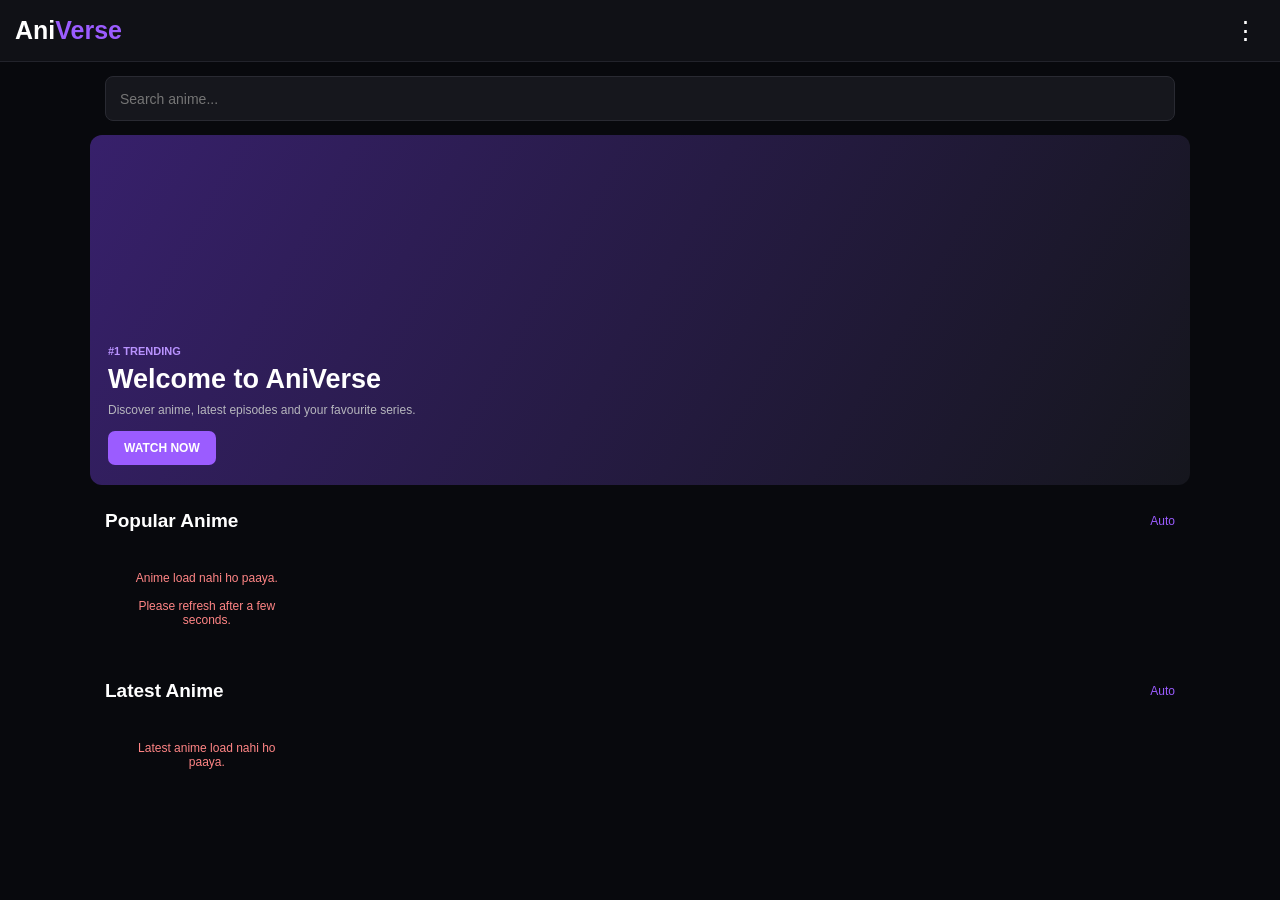
<file: index.html>
<!DOCTYPE html>
<html lang="en">

<head>

<meta charset="UTF-8">

<meta
    name="viewport"
    content="width=device-width, initial-scale=1.0">

<title>AniVerse</title>

<link
    rel="stylesheet"
    href="style.css">

</head>


<body>


<!-- HEADER -->

<header>

    <div class="logo">
        Ani<span>Verse</span>
    </div>


    <a
        href="menu.html"
        class="menu"
        aria-label="Open Menu">

        &#8942;

    </a>

</header>


<!-- SEARCH -->

<div class="search-area">

    <input
        id="search"
        class="search"
        type="search"
        placeholder="Search anime..."
        autocomplete="off">

</div>


<!-- HERO -->

<div class="hero">

    <div class="hero-content">

        <div class="trending">
            #1 TRENDING
        </div>


        <h1>
            Welcome to AniVerse
        </h1>


        <p>
            Discover anime, latest episodes
            and your favourite series.
        </p>


        <a
            href="#popular"
            class="watch">

            WATCH NOW

        </a>

    </div>

</div>


<!-- POPULAR -->

<section id="popular">

    <div class="heading">

        <h2>
            Popular Anime
        </h2>


        <span>
            Auto
        </span>

    </div>


    <div
        id="animeGrid"
        class="grid">

        <div class="loading">
            Loading popular anime...
        </div>

    </div>

</section>


<!-- LATEST -->

<section>

    <div class="heading">

        <h2>
            Latest Anime
        </h2>


        <span>
            Auto
        </span>

    </div>


    <div
        id="latestGrid"
        class="grid">

        <div class="loading">
            Loading latest anime...
        </div>

    </div>

</section>


<!-- JAVASCRIPT -->

<script src="script.js"></script>


</body>

</html>
</file>
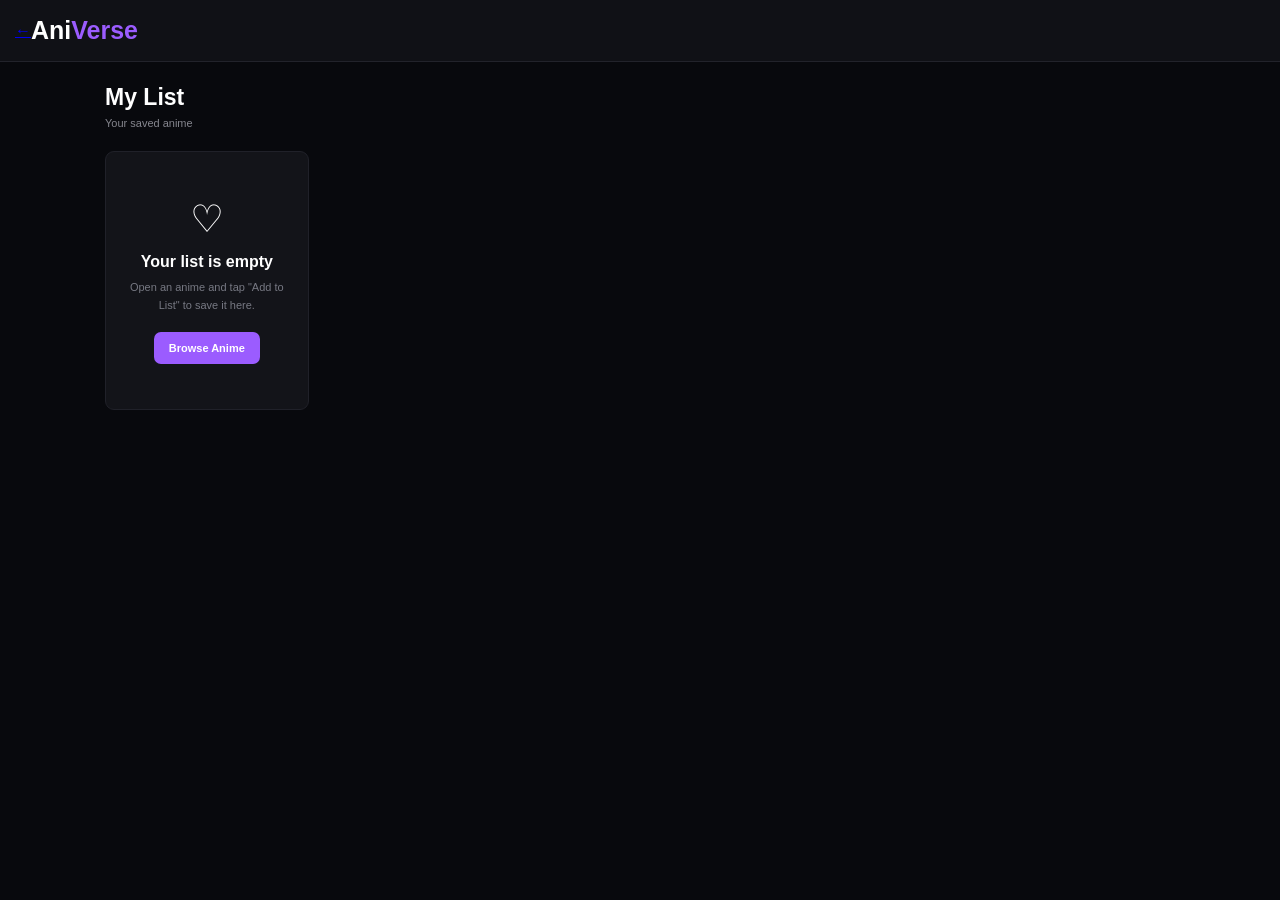
<file: favorites.html>
<!DOCTYPE html>
<html lang="en">

<head>

<meta charset="UTF-8">

<meta
    name="viewport"
    content="width=device-width, initial-scale=1.0">

<title>AniVerse - My List</title>

<link
    rel="stylesheet"
    href="style.css">


<style>

.page{
    max-width:1100px;
    margin:auto;
    padding:22px 15px 40px;
}

.page-title{
    font-size:23px;
    font-weight:900;
}

.page-subtitle{
    color:#85868e;
    font-size:11px;
    margin-top:6px;
    margin-bottom:22px;
}

.empty{
    text-align:center;
    background:#131419;
    border:1px solid #202129;
    border-radius:9px;
    padding:45px 20px;
}

.empty-icon{
    font-size:38px;
    margin-bottom:12px;
}

.empty-title{
    font-size:16px;
    font-weight:bold;
}

.empty-text{
    color:#777983;
    font-size:11px;
    margin-top:7px;
    line-height:18px;
}

.home-btn{
    display:inline-block;
    margin-top:18px;
    padding:10px 15px;
    background:#9b5cff;
    color:white;
    text-decoration:none;
    border-radius:7px;
    font-size:11px;
    font-weight:bold;
}

.remove{
    margin-top:8px;
    width:100%;
    height:30px;
    border:1px solid #292a32;
    border-radius:5px;
    background:#18191f;
    color:#999;
    font-size:10px;
}

</style>

</head>


<body>


<!-- HEADER -->

<header>

    <a
        href="index.html"
        class="back">

        &#8592;

    </a>

    <div class="logo">
        Ani<span>Verse</span>
    </div>

</header>


<main class="page">


    <h1 class="page-title">
        My List
    </h1>


    <p class="page-subtitle">
        Your saved anime
    </p>


    <div
        id="favorites"
        class="grid">

    </div>


</main>


<script>

const container =
    document.getElementById(
        "favorites"
    );


/* =========================
   GET FAVORITES
========================= */

function getFavorites(){

    const favorites = [];


    for(
        let i = 0;
        i < localStorage.length;
        i++
    ){

        const key =
            localStorage.key(i);


        if(
            key &&
            key.startsWith(
                "aniverse_favorite_"
            )
        ){

            const id =
                key.replace(
                    "aniverse_favorite_",
                    ""
                );


            favorites.push(id);

        }

    }


    return favorites;

}


/* =========================
   LOAD FAVORITES
========================= */

async function loadFavorites(){

    const ids =
        getFavorites();


    if(ids.length === 0){

        showEmpty();

        return;

    }


    container.innerHTML =
        '<div class="loading">' +
        'Loading your list...' +
        '</div>';


    const animeList = [];


    for(
        const id of ids
    ){

        try{

            const response =
                await fetch(
                    "https://api.jikan.moe/v4/anime/" +
                    id
                );


            if(!response.ok){
                continue;
            }


            const result =
                await response.json();


            if(result.data){

                animeList.push(
                    result.data
                );

            }


        }catch(error){

            console.log(error);

        }

    }


    if(
        animeList.length === 0
    ){

        showEmpty();

        return;

    }


    displayFavorites(
        animeList
    );

}


/* =========================
   DISPLAY
========================= */

function displayFavorites(
    animeList
){

    container.innerHTML =
        "";


    animeList.forEach(
        function(anime){

            const card =
                document.createElement(
                    "div"
                );


            card.className =
                "card";


            const link =
                document.createElement(
                    "a"
                );


            link.href =
                "anime.html?id=" +
                anime.mal_id;


            link.style.textDecoration =
                "none";

            link.style.color =
                "white";


            const image =
                document.createElement(
                    "img"
                );


            image.className =
                "poster";


            image.src =
                anime.images?.jpg
                ?.large_image_url ||
                anime.images?.jpg
                ?.image_url ||
                "";


            image.alt =
                anime.title ||
                "Anime";


            const info =
                document.createElement(
                    "div"
                );


            info.className =
                "card-info";


            const title =
                document.createElement(
                    "div"
                );


            title.className =
                "card-title";


            title.textContent =
                anime.title ||
                "Unknown Anime";


            const meta =
                document.createElement(
                    "div"
                );


            meta.className =
                "meta";


            meta.textContent =
                (anime.type || "TV") +
                " • " +
                (anime.episodes || "?") +
                " EP";


            info.appendChild(
                title
            );

            info.appendChild(
                meta
            );


            link.appendChild(
                image
            );

            link.appendChild(
                info
            );


            const remove =
                document.createElement(
                    "button"
                );


            remove.className =
                "remove";


            remove.textContent =
                "Remove from My List";


            remove.onclick =
                function(){

                    localStorage.removeItem(
                        "aniverse_favorite_" +
                        anime.mal_id
                    );


                    loadFavorites();

                };


            card.appendChild(
                link
            );

            card.appendChild(
                remove
            );


            container.appendChild(
                card
            );

        }
    );

}


/* =========================
   EMPTY
========================= */

function showEmpty(){

    container.innerHTML =

        '<div class="empty">' +

        '<div class="empty-icon">♡</div>' +

        '<div class="empty-title">' +
        'Your list is empty' +
        '</div>' +

        '<div class="empty-text">' +
        'Open an anime and tap ' +
        '"Add to List" to save it here.' +
        '</div>' +

        '<a href="index.html" ' +
        'class="home-btn">' +
        'Browse Anime' +
        '</a>' +

        '</div>';

}


/* =========================
   START
========================= */

loadFavorites();

</script>


</body>

</html>
</file>
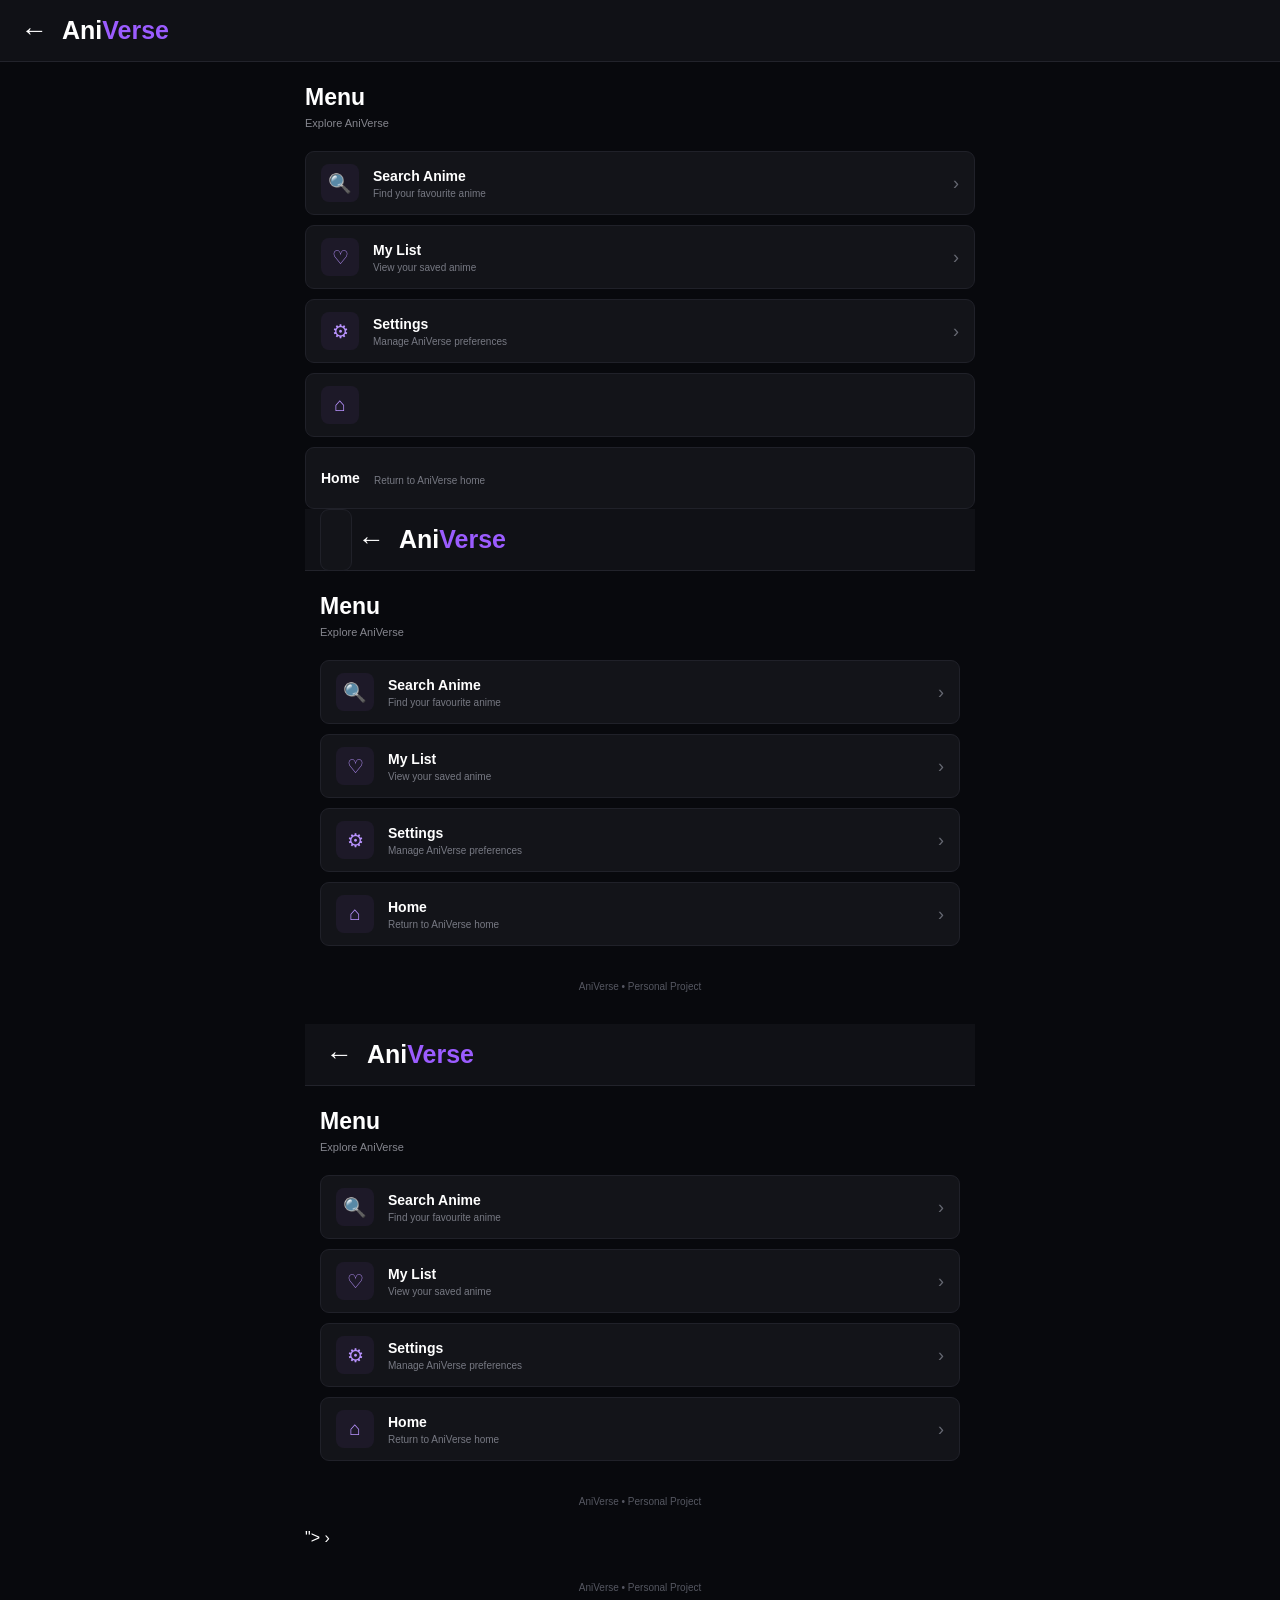
<file: menu.html>
<!DOCTYPE html>
<html lang="en">

<head>

<meta charset="UTF-8">
<meta name="viewport" content="width=device-width, initial-scale=1.0">

<title>AniVerse - Menu</title>

<style>

*{
    margin:0;
    padding:0;
    box-sizing:border-box;
    font-family:Arial,sans-serif;
}

body{
    background:#08090d;
    color:#fff;
}

header{
    height:62px;
    background:#101116;
    display:flex;
    align-items:center;
    padding:0 15px;
    border-bottom:1px solid #22232b;
}

.back{
    width:38px;
    height:38px;
    display:flex;
    align-items:center;
    justify-content:center;
    color:white;
    text-decoration:none;
    font-size:27px;
}

.logo{
    margin-left:9px;
    font-size:25px;
    font-weight:900;
}

.logo span{
    color:#9b5cff;
}

.content{
    max-width:700px;
    margin:auto;
    padding:22px 15px;
}

.title{
    font-size:23px;
    font-weight:900;
}

.subtitle{
    color:#85868e;
    font-size:11px;
    margin-top:6px;
    margin-bottom:22px;
}

.menu-list{
    display:flex;
    flex-direction:column;
    gap:10px;
}

.menu-item{
    display:flex;
    align-items:center;
    gap:14px;

    min-height:62px;

    padding:12px 15px;

    background:#131419;

    border:1px solid #202129;

    border-radius:9px;

    color:#fff;

    text-decoration:none;
}

.menu-item:active{
    transform:scale(.98);
}

.icon{
    width:38px;
    height:38px;

    border-radius:8px;

    background:#1d1928;

    display:flex;
    align-items:center;
    justify-content:center;

    color:#b993ff;

    font-size:19px;
}

.item-title{
    font-size:14px;
    font-weight:bold;
}

.item-text{
    color:#777983;
    font-size:10px;
    margin-top:4px;
}

.arrow{
    margin-left:auto;
    color:#666872;
    font-size:18px;
}

.footer{
    text-align:center;
    color:#555761;
    font-size:10px;
    margin-top:35px;
}

</style>

</head>


<body>


<header>

    <a
        href="index.html"
        class="back">

        &#8592;

    </a>

    <div class="logo">
        Ani<span>Verse</span>
    </div>

</header>


<main class="content">

    <h1 class="title">
        Menu
    </h1>

    <p class="subtitle">
        Explore AniVerse
    </p>


    <div class="menu-list">


        <!-- SEARCH -->

        <a
            href="index.html#search"
            class="menu-item">

            <div class="icon">
                &#128269;
            </div>

            <div>

                <div class="item-title">
                    Search Anime
                </div>

                <div class="item-text">
                    Find your favourite anime
                </div>

            </div>

            <div class="arrow">
                &#8250;
            </div>

        </a>


        <!-- MY LIST -->

        <a
            href="favorites.html"
            class="menu-item">

            <div class="icon">
                &#9825;
            </div>

            <div>

                <div class="item-title">
                    My List
                </div>

                <div class="item-text">
                    View your saved anime
                </div>

            </div>

            <div class="arrow">
                &#8250;
            </div>

        </a>


        <!-- SETTINGS -->

        <a
            href="settings.html"
            class="menu-item">

            <div class="icon">
                &#9881;
            </div>

            <div>

                <div class="item-title">
                    Settings
                </div>

                <div class="item-text">
                    Manage AniVerse preferences
                </div>

            </div>

            <div class="arrow">
                &#8250;
            </div>

        </a>


        <!-- HOME -->

        <a
            href="index.html"
            class="menu-item">

            <div class="icon">
                &#8962;
            </div>

            <div>

                <div class="item-title">
                    Home
                </div>

                <div class="item-text">
                    Return to AniVerse home
                </div><!DOCTYPE html>
<html lang="en">

<head>

<meta charset="UTF-8">
<meta name="viewport" content="width=device-width, initial-scale=1.0">

<title>AniVerse - Menu</title>

<style>

*{
    margin:0;
    padding:0;
    box-sizing:border-box;
    font-family:Arial,sans-serif;
}

body{
    background:#08090d;
    color:#fff;
}

header{
    height:62px;
    background:#101116;
    display:flex;
    align-items:center;
    padding:0 15px;
    border-bottom:1px solid #22232b;
}

.back{
    width:38px;
    height:38px;
    display:flex;
    align-items:center;
    justify-content:center;
    color:white;
    text-decoration:none;
    font-size:27px;
}

.logo{
    margin-left:9px;
    font-size:25px;
    font-weight:900;
}

.logo span{
    color:#9b5cff;
}

.content{
    max-width:700px;
    margin:auto;
    padding:22px 15px;
}

.title{
    font-size:23px;
    font-weight:900;
}

.subtitle{
    color:#85868e;
    font-size:11px;
    margin-top:6px;
    margin-bottom:22px;
}

.menu-list{
    display:flex;
    flex-direction:column;
    gap:10px;
}

.menu-item{
    display:flex;
    align-items:center;
    gap:14px;

    min-height:62px;

    padding:12px 15px;

    background:#131419;

    border:1px solid #202129;

    border-radius:9px;

    color:#fff;

    text-decoration:none;
}

.menu-item:active{
    transform:scale(.98);
}

.icon{
    width:38px;
    height:38px;

    border-radius:8px;

    background:#1d1928;

    display:flex;
    align-items:center;
    justify-content:center;

    color:#b993ff;

    font-size:19px;
}

.item-title{
    font-size:14px;
    font-weight:bold;
}

.item-text{
    color:#777983;
    font-size:10px;
    margin-top:4px;
}

.arrow{
    margin-left:auto;
    color:#666872;
    font-size:18px;
}

.footer{
    text-align:center;
    color:#555761;
    font-size:10px;
    margin-top:35px;
}

</style>

</head>


<body>


<header>

    <a
        href="index.html"
        class="back">

        &#8592;

    </a>

    <div class="logo">
        Ani<span>Verse</span>
    </div>

</header>


<main class="content">

    <h1 class="title">
        Menu
    </h1>

    <p class="subtitle">
        Explore AniVerse
    </p>


    <div class="menu-list">


        <!-- SEARCH -->

        <a
            href="index.html#search"
            class="menu-item">

            <div class="icon">
                &#128269;
            </div>

            <div>

                <div class="item-title">
                    Search Anime
                </div>

                <div class="item-text">
                    Find your favourite anime
                </div>

            </div>

            <div class="arrow">
                &#8250;
            </div>

        </a>


        <!-- MY LIST -->

        <a
            href="favorites.html"
            class="menu-item">

            <div class="icon">
                &#9825;
            </div>

            <div>

                <div class="item-title">
                    My List
                </div>

                <div class="item-text">
                    View your saved anime
                </div>

            </div>

            <div class="arrow">
                &#8250;
            </div>

        </a>


        <!-- SETTINGS -->

        <a
            href="settings.html"
            class="menu-item">

            <div class="icon">
                &#9881;
            </div>

            <div>

                <div class="item-title">
                    Settings
                </div>

                <div class="item-text">
                    Manage AniVerse preferences
                </div>

            </div>

            <div class="arrow">
                &#8250;
            </div>

        </a>


        <!-- HOME -->

        <a
            href="index.html"
            class="menu-item">

            <div class="icon">
                &#8962;
            </div>

            <div>

                <div class="item-title">
                    Home
                </div>

                <div class="item-text">
                    Return to AniVerse home
                </div>

            </div>

            <div class="arrow">
                &#8250;
            </div>

        </a>


    </div>


    <div class="footer">
        AniVerse • Personal Project
    </div>

</main>


</body>

</html>

            </div>

            <div class="<!DOCTYPE html>
<html lang="en">

<head>

<meta charset="UTF-8">
<meta name="viewport" content="width=device-width, initial-scale=1.0">

<title>AniVerse - Menu</title>

<style>

*{
    margin:0;
    padding:0;
    box-sizing:border-box;
    font-family:Arial,sans-serif;
}

body{
    background:#08090d;
    color:#fff;
}

header{
    height:62px;
    background:#101116;
    display:flex;
    align-items:center;
    padding:0 15px;
    border-bottom:1px solid #22232b;
}

.back{
    width:38px;
    height:38px;
    display:flex;
    align-items:center;
    justify-content:center;
    color:white;
    text-decoration:none;
    font-size:27px;
}

.logo{
    margin-left:9px;
    font-size:25px;
    font-weight:900;
}

.logo span{
    color:#9b5cff;
}

.content{
    max-width:700px;
    margin:auto;
    padding:22px 15px;
}

.title{
    font-size:23px;
    font-weight:900;
}

.subtitle{
    color:#85868e;
    font-size:11px;
    margin-top:6px;
    margin-bottom:22px;
}

.menu-list{
    display:flex;
    flex-direction:column;
    gap:10px;
}

.menu-item{
    display:flex;
    align-items:center;
    gap:14px;

    min-height:62px;

    padding:12px 15px;

    background:#131419;

    border:1px solid #202129;

    border-radius:9px;

    color:#fff;

    text-decoration:none;
}

.menu-item:active{
    transform:scale(.98);
}

.icon{
    width:38px;
    height:38px;

    border-radius:8px;

    background:#1d1928;

    display:flex;
    align-items:center;
    justify-content:center;

    color:#b993ff;

    font-size:19px;
}

.item-title{
    font-size:14px;
    font-weight:bold;
}

.item-text{
    color:#777983;
    font-size:10px;
    margin-top:4px;
}

.arrow{
    margin-left:auto;
    color:#666872;
    font-size:18px;
}

.footer{
    text-align:center;
    color:#555761;
    font-size:10px;
    margin-top:35px;
}

</style>

</head>


<body>


<header>

    <a
        href="index.html"
        class="back">

        &#8592;

    </a>

    <div class="logo">
        Ani<span>Verse</span>
    </div>

</header>


<main class="content">

    <h1 class="title">
        Menu
    </h1>

    <p class="subtitle">
        Explore AniVerse
    </p>


    <div class="menu-list">


        <!-- SEARCH -->

        <a
            href="index.html#search"
            class="menu-item">

            <div class="icon">
                &#128269;
            </div>

            <div>

                <div class="item-title">
                    Search Anime
                </div>

                <div class="item-text">
                    Find your favourite anime
                </div>

            </div>

            <div class="arrow">
                &#8250;
            </div>

        </a>


        <!-- MY LIST -->

        <a
            href="favorites.html"
            class="menu-item">

            <div class="icon">
                &#9825;
            </div>

            <div>

                <div class="item-title">
                    My List
                </div>

                <div class="item-text">
                    View your saved anime
                </div>

            </div>

            <div class="arrow">
                &#8250;
            </div>

        </a>


        <!-- SETTINGS -->

        <a
            href="settings.html"
            class="menu-item">

            <div class="icon">
                &#9881;
            </div>

            <div>

                <div class="item-title">
                    Settings
                </div>

                <div class="item-text">
                    Manage AniVerse preferences
                </div>

            </div>

            <div class="arrow">
                &#8250;
            </div>

        </a>


        <!-- HOME -->

        <a
            href="index.html"
            class="menu-item">

            <div class="icon">
                &#8962;
            </div>

            <div>

                <div class="item-title">
                    Home
                </div>

                <div class="item-text">
                    Return to AniVerse home
                </div>

            </div>

            <div class="arrow">
                &#8250;
            </div>

        </a>


    </div>


    <div class="footer">
        AniVerse • Personal Project
    </div>

</main>


</body>

</html>">
                &#8250;
            </div>

        </a>


    </div>


    <div class="footer">
        AniVerse • Personal Project
    </div>

</main>


</body>

</html>
</file>
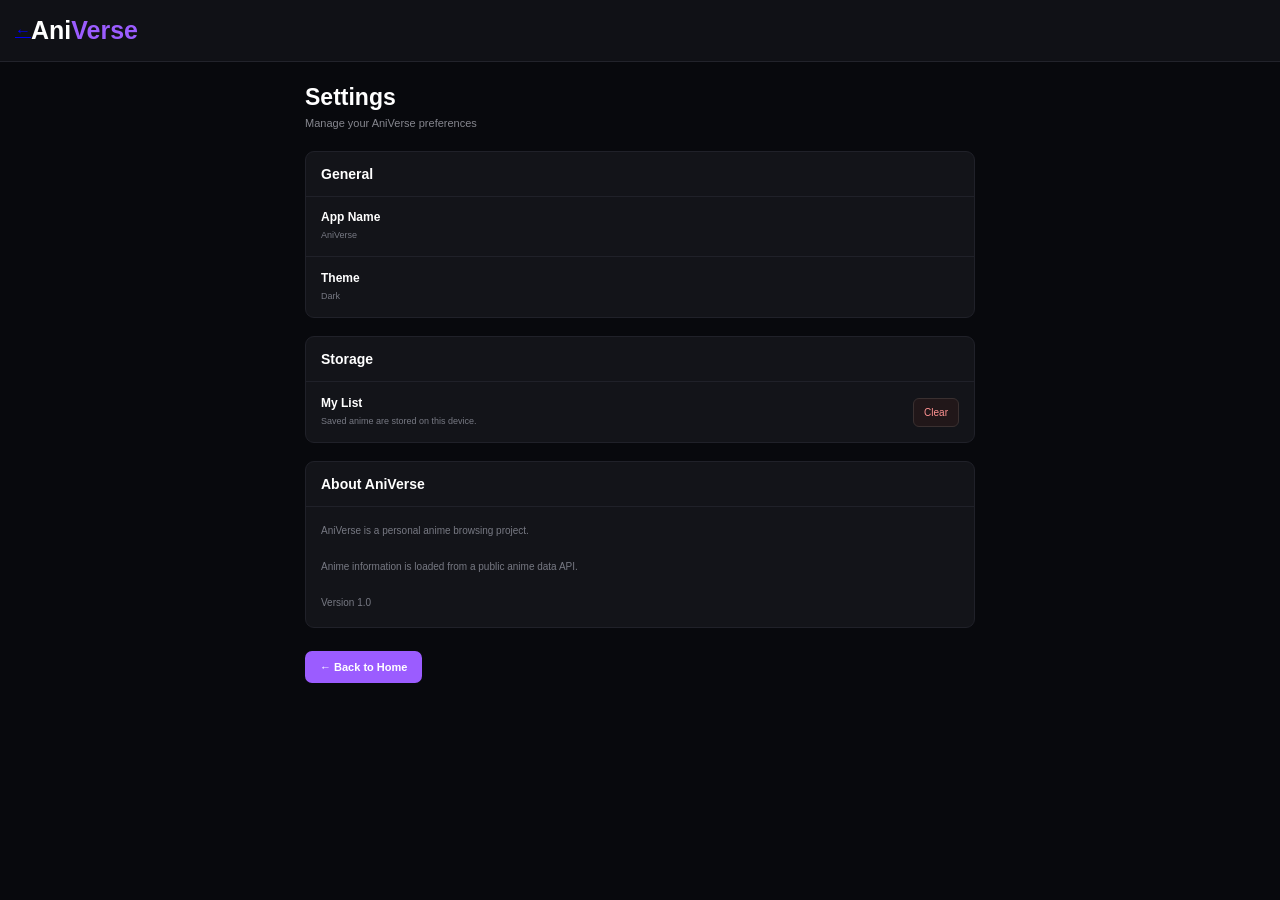
<file: settings.html>
<!DOCTYPE html>
<html lang="en">

<head>

<meta charset="UTF-8">

<meta
    name="viewport"
    content="width=device-width, initial-scale=1.0">

<title>AniVerse - Settings</title>

<link
    rel="stylesheet"
    href="style.css">


<style>

.settings-page{
    max-width:700px;
    margin:auto;
    padding:22px 15px 40px;
}

.page-title{
    font-size:23px;
    font-weight:900;
}

.page-subtitle{
    color:#85868e;
    font-size:11px;
    margin-top:6px;
    margin-bottom:22px;
}

.settings-box{
    background:#131419;
    border:1px solid #202129;
    border-radius:9px;
    overflow:hidden;
    margin-bottom:18px;
}

.settings-heading{
    padding:14px 15px;
    font-size:14px;
    font-weight:bold;
    border-bottom:1px solid #202129;
}

.setting{
    min-height:60px;
    padding:12px 15px;
    display:flex;
    align-items:center;
    gap:12px;
    border-bottom:1px solid #202129;
}

.setting:last-child{
    border-bottom:0;
}

.setting-info{
    flex:1;
}

.setting-title{
    font-size:12px;
    font-weight:bold;
}

.setting-text{
    color:#777983;
    font-size:9px;
    margin-top:4px;
    line-height:15px;
}

.clear-btn{
    border:1px solid #3a3030;
    background:#211719;
    color:#ff9292;
    padding:8px 10px;
    border-radius:6px;
    font-size:10px;
}

.about{
    color:#777983;
    font-size:10px;
    line-height:18px;
    padding:15px;
}

.back-home{
    display:inline-block;
    margin-top:5px;
    padding:10px 15px;
    background:#9b5cff;
    color:#fff;
    text-decoration:none;
    border-radius:7px;
    font-size:11px;
    font-weight:bold;
}

</style>

</head>


<body>


<!-- HEADER -->

<header>

    <a
        href="index.html"
        class="back">

        &#8592;

    </a>


    <div class="logo">
        Ani<span>Verse</span>
    </div>

</header>


<main class="settings-page">


    <h1 class="page-title">
        Settings
    </h1>


    <p class="page-subtitle">
        Manage your AniVerse preferences
    </p>


    <!-- GENERAL -->

    <div class="settings-box">

        <div class="settings-heading">
            General
        </div>


        <div class="setting">

            <div class="setting-info">

                <div class="setting-title">
                    App Name
                </div>

                <div class="setting-text">
                    AniVerse
                </div>

            </div>

        </div>


        <div class="setting">

            <div class="setting-info">

                <div class="setting-title">
                    Theme
                </div>

                <div class="setting-text">
                    Dark
                </div>

            </div>

        </div>

    </div>


    <!-- STORAGE -->

    <div class="settings-box">

        <div class="settings-heading">
            Storage
        </div>


        <div class="setting">

            <div class="setting-info">

                <div class="setting-title">
                    My List
                </div>

                <div class="setting-text">
                    Saved anime are stored on this device.
                </div>

            </div>


            <button
                id="clearList"
                class="clear-btn">

                Clear

            </button>

        </div>

    </div>


    <!-- ABOUT -->

    <div class="settings-box">

        <div class="settings-heading">
            About AniVerse
        </div>


        <div class="about">

            AniVerse is a personal anime browsing
            project.

            <br><br>

            Anime information is loaded from a
            public anime data API.

            <br><br>

            Version 1.0

        </div>

    </div>


    <a
        href="index.html"
        class="back-home">

        &#8592; Back to Home

    </a>


</main>


<script>

const clearButton =
    document.getElementById(
        "clearList"
    );


clearButton.addEventListener(
    "click",
    function(){

        const confirmClear =
            confirm(
                "Remove all anime from My List?"
            );


        if(!confirmClear){
            return;
        }


        const keys = [];


        for(
            let i = 0;
            i < localStorage.length;
            i++
        ){

            const key =
                localStorage.key(i);


            if(
                key &&
                key.startsWith(
                    "aniverse_favorite_"
                )
            ){

                keys.push(key);

            }

        }


        keys.forEach(
            function(key){

                localStorage.removeItem(
                    key
                );

            }
        );


        alert(
            "My List cleared."
        );

    }
);

</script>


</body>

</html>
</file>
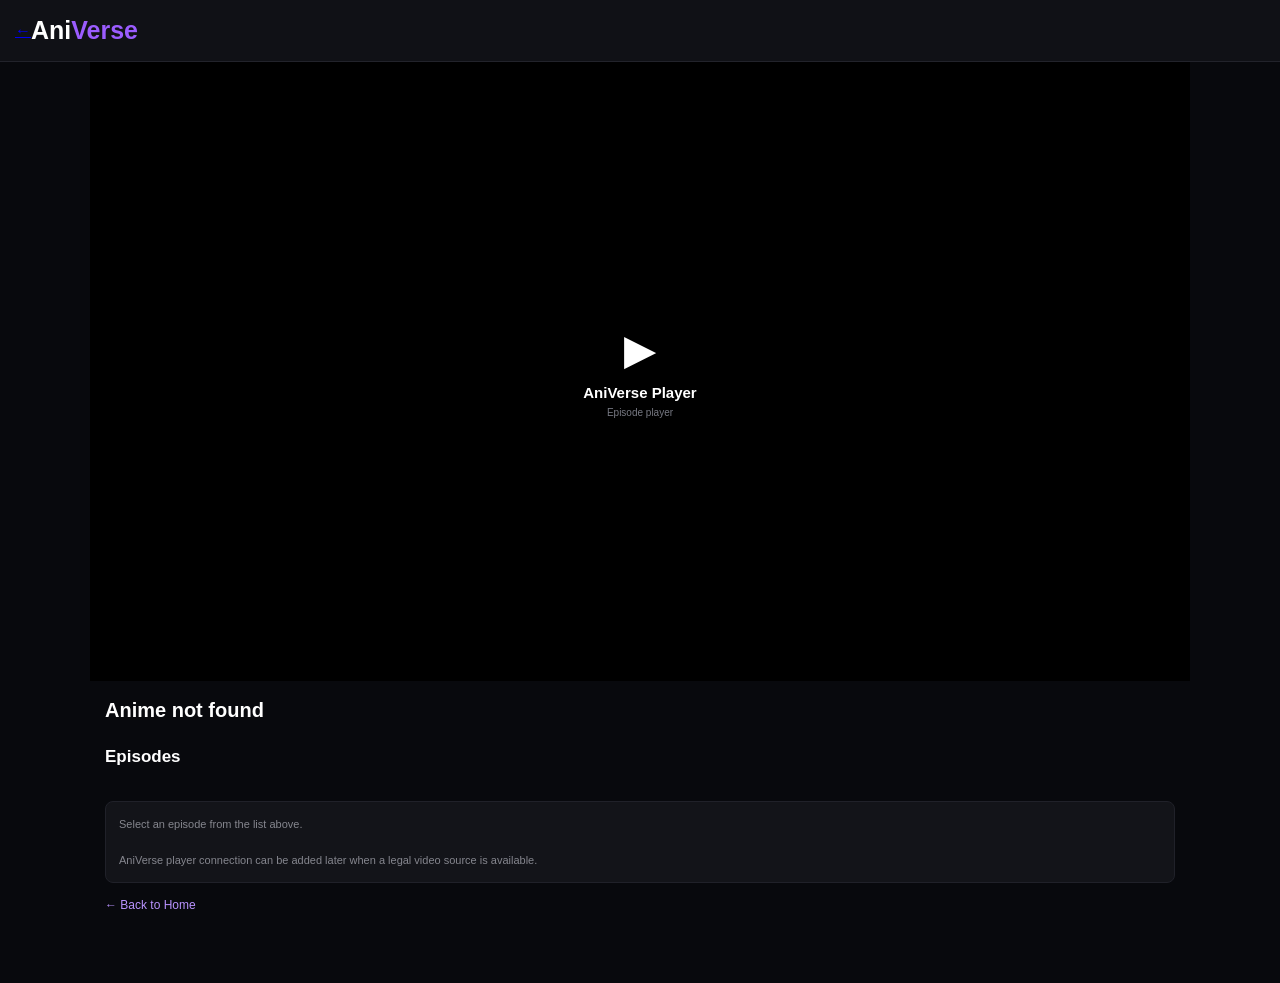
<file: watch.html>
<!DOCTYPE html>
<html lang="en">

<head>

<meta charset="UTF-8">

<meta
    name="viewport"
    content="width=device-width, initial-scale=1.0">

<title>AniVerse - Watch</title>

<link
    rel="stylesheet"
    href="style.css">


<style>

.watch-page{
    max-width:1100px;
    margin:auto;
}

.player{
    width:100%;
    aspect-ratio:16/9;
    background:#000;
    display:flex;
    align-items:center;
    justify-content:center;
    position:relative;
}

.player-message{
    text-align:center;
    padding:20px;
}

.player-icon{
    font-size:42px;
    margin-bottom:10px;
}

.player-title{
    font-size:15px;
    font-weight:bold;
}

.player-sub{
    color:#777983;
    font-size:10px;
    margin-top:6px;
}

.watch-content{
    padding:18px 15px 40px;
}

.watch-title{
    font-size:20px;
    font-weight:900;
}

.watch-meta{
    color:#85868e;
    font-size:11px;
    margin-top:6px;
}

.episode-heading{
    font-size:17px;
    font-weight:bold;
    margin-top:25px;
    margin-bottom:12px;
}

.episode-grid{
    display:grid;
    grid-template-columns:repeat(5,1fr);
    gap:8px;
}

.episode{
    height:40px;
    background:#18191f;
    border:1px solid #272831;
    border-radius:6px;

    display:flex;
    align-items:center;
    justify-content:center;

    color:#aaa;
    font-size:12px;
    text-decoration:none;
}

.episode.active{
    background:#9b5cff;
    color:white;
    border-color:#9b5cff;
}

.note{
    margin-top:22px;
    padding:13px;
    background:#131419;
    border:1px solid #202129;
    border-radius:8px;
    color:#85868e;
    font-size:11px;
    line-height:18px;
}

.back-top{
    display:inline-block;
    margin-top:15px;
    color:#b993ff;
    text-decoration:none;
    font-size:12px;
}

@media(max-width:420px){

    .episode-grid{
        grid-template-columns:repeat(4,1fr);
    }

}

</style>

</head>


<body>


<!-- HEADER -->

<header>

    <a
        href="index.html"
        class="back">

        &#8592;

    </a>

    <div class="logo">
        Ani<span>Verse</span>
    </div>

</header>


<main class="watch-page">


    <!-- PLAYER -->

    <div class="player">

        <div class="player-message">

            <div class="player-icon">
                ▶
            </div>

            <div
                id="playerTitle"
                class="player-title">

                AniVerse Player

            </div>

            <div class="player-sub">

                Episode player

            </div>

        </div>

    </div>


    <!-- CONTENT -->

    <div class="watch-content">


        <div
            id="watchTitle"
            class="watch-title">

            Loading...

        </div>


        <div
            id="watchMeta"
            class="watch-meta">

        </div>


        <!-- EPISODES -->

        <div class="episode-heading">
            Episodes
        </div>


        <div
            id="episodeGrid"
            class="episode-grid">

            <div class="loading">
                Loading episodes...
            </div>

        </div>


        <div class="note">

            Select an episode from the list above.

            <br><br>

            AniVerse player connection can be
            added later when a legal video source
            is available.

        </div>


        <a
            href="index.html"
            class="back-top">

            &#8592; Back to Home

        </a>


    </div>

</main>


<script>

const params =
    new URLSearchParams(
        window.location.search
    );


const animeId =
    params.get("id");


const episode =
    parseInt(
        params.get("ep") || "1"
    );


const titleElement =
    document.getElementById(
        "watchTitle"
    );


const metaElement =
    document.getElementById(
        "watchMeta"
    );


const playerTitle =
    document.getElementById(
        "playerTitle"
    );


const episodeGrid =
    document.getElementById(
        "episodeGrid"
    );


/* =========================
   LOAD ANIME
========================= */

async function loadAnime(){

    if(!animeId){

        titleElement.textContent =
            "Anime not found";

        episodeGrid.innerHTML =
            "";

        return;

    }


    try{

        const response =
            await fetch(
                "https://api.jikan.moe/v4/anime/" +
                animeId
            );


        if(!response.ok){

            throw new Error(
                "API Error"
            );

        }


        const result =
            await response.json();


        const anime =
            result.data;


        const totalEpisodes =
            anime.episodes || 1;


        titleElement.textContent =
            anime.title ||
            "Unknown Anime";


        metaElement.textContent =
            "Episode " +
            episode +
            " • " +
            (anime.type || "TV") +
            " • " +
            (anime.status || "");


        playerTitle.textContent =
            (anime.title || "Anime") +
            " - Episode " +
            episode;


        createEpisodes(
            totalEpisodes
        );


        document.title =
            "AniVerse - " +
            (anime.title || "Watch");


    }catch(error){

        console.log(error);

        titleElement.textContent =
            "Unable to load anime";

        episodeGrid.innerHTML =
            '<div class="error">' +
            'Anime information load nahi ho paayi.' +
            '</div>';

    }

}


/* =========================
   EPISODES
========================= */

function createEpisodes(total){

    episodeGrid.innerHTML =
        "";


    const limit =
        Math.min(
            total,
            500
        );


    for(
        let i = 1;
        i <= limit;
        i++
    ){

        const link =
            document.createElement(
                "a"
            );


        link.className =
            "episode";


        link.textContent =
            String(i)
            .padStart(2,"0");


        link.href =
            "watch.html?id=" +
            animeId +
            "&ep=" +
            i;


        if(i === episode){

            link.classList.add(
                "active"
            );

        }


        episodeGrid.appendChild(
            link
        );

    }

}


/* =========================
   START
========================= */

loadAnime();

</script>


</body>

</html>
</file>
<file: style.css>
*{
    margin:0;
    padding:0;
    box-sizing:border-box;
    font-family:Arial,sans-serif;
}

body{
    background:#08090d;
    color:#fff;
    padding-bottom:30px;
}

header{
    height:62px;
    background:#101116;
    display:flex;
    align-items:center;
    padding:0 15px;
    border-bottom:1px solid #22232b;
    position:sticky;
    top:0;
    z-index:100;
}

.logo{
    font-size:25px;
    font-weight:900;
}

.logo span{
    color:#9b5cff;
}

.menu{
    margin-left:auto;
    width:40px;
    height:40px;
    display:flex;
    align-items:center;
    justify-content:center;
    color:#fff;
    text-decoration:none;
    font-size:25px;
}

.search-area{
    padding:14px 15px;
}

.search{
    width:100%;
    height:45px;
    border:1px solid #292a32;
    border-radius:8px;
    background:#16171d;
    color:white;
    outline:none;
    padding:0 14px;
    font-size:14px;
}

.search:focus{
    border-color:#9b5cff;
}

.hero{
    margin:0 15px 25px;
    height:240px;
    border-radius:12px;
    overflow:hidden;
    position:relative;
    background:
    linear-gradient(
        120deg,
        #37206b,
        #15161d
    );
}

.hero-content{
    position:absolute;
    left:18px;
    right:18px;
    bottom:20px;
}

.trending{
    color:#b993ff;
    font-size:11px;
    font-weight:bold;
    margin-bottom:7px;
}

.hero h1{
    font-size:27px;
}

.hero p{
    color:#b6b6bd;
    font-size:12px;
    line-height:18px;
    margin-top:6px;
}

.watch{
    display:inline-block;
    margin-top:12px;
    padding:10px 16px;
    background:#9b5cff;
    color:white;
    text-decoration:none;
    border-radius:7px;
    font-size:12px;
    font-weight:bold;
}

section{
    padding:0 15px;
    margin-bottom:28px;
}

.heading{
    display:flex;
    align-items:center;
    justify-content:space-between;
    margin-bottom:14px;
}

.heading h2{
    font-size:19px;
}

.heading span{
    color:#9b5cff;
    font-size:12px;
}

.grid{
    display:grid;
    grid-template-columns:repeat(2,1fr);
    gap:13px;
}

.card{
    display:block;
    background:#131419;
    border-radius:9px;
    overflow:hidden;
    text-decoration:none;
    color:white;
    border:1px solid #202129;
}

.card:active{
    transform:scale(.98);
}

.poster{
    width:100%;
    height:225px;
    object-fit:cover;
    display:block;
    background:#202127;
}

.card-info{
    padding:10px;
}

.card-title{
    font-size:14px;
    font-weight:bold;
    white-space:nowrap;
    overflow:hidden;
    text-overflow:ellipsis;
}

.meta{
    color:#85868e;
    font-size:10px;
    margin-top:6px;
}

.loading{
    text-align:center;
    padding:35px 15px;
    color:#777983;
    font-size:12px;
}

.error{
    text-align:center;
    padding:25px;
    color:#ff8585;
    font-size:12px;
}

@media(min-width:700px){

    .grid{
        grid-template-columns:repeat(5,1fr);
    }

    .poster{
        height:290px;
    }

    .hero{
        max-width:1100px;
        height:350px;
        margin-left:auto;
        margin-right:auto;
    }

    section,
    .search-area{
        max-width:1100px;
        margin-left:auto;
        margin-right:auto;
    }

}
</file>
